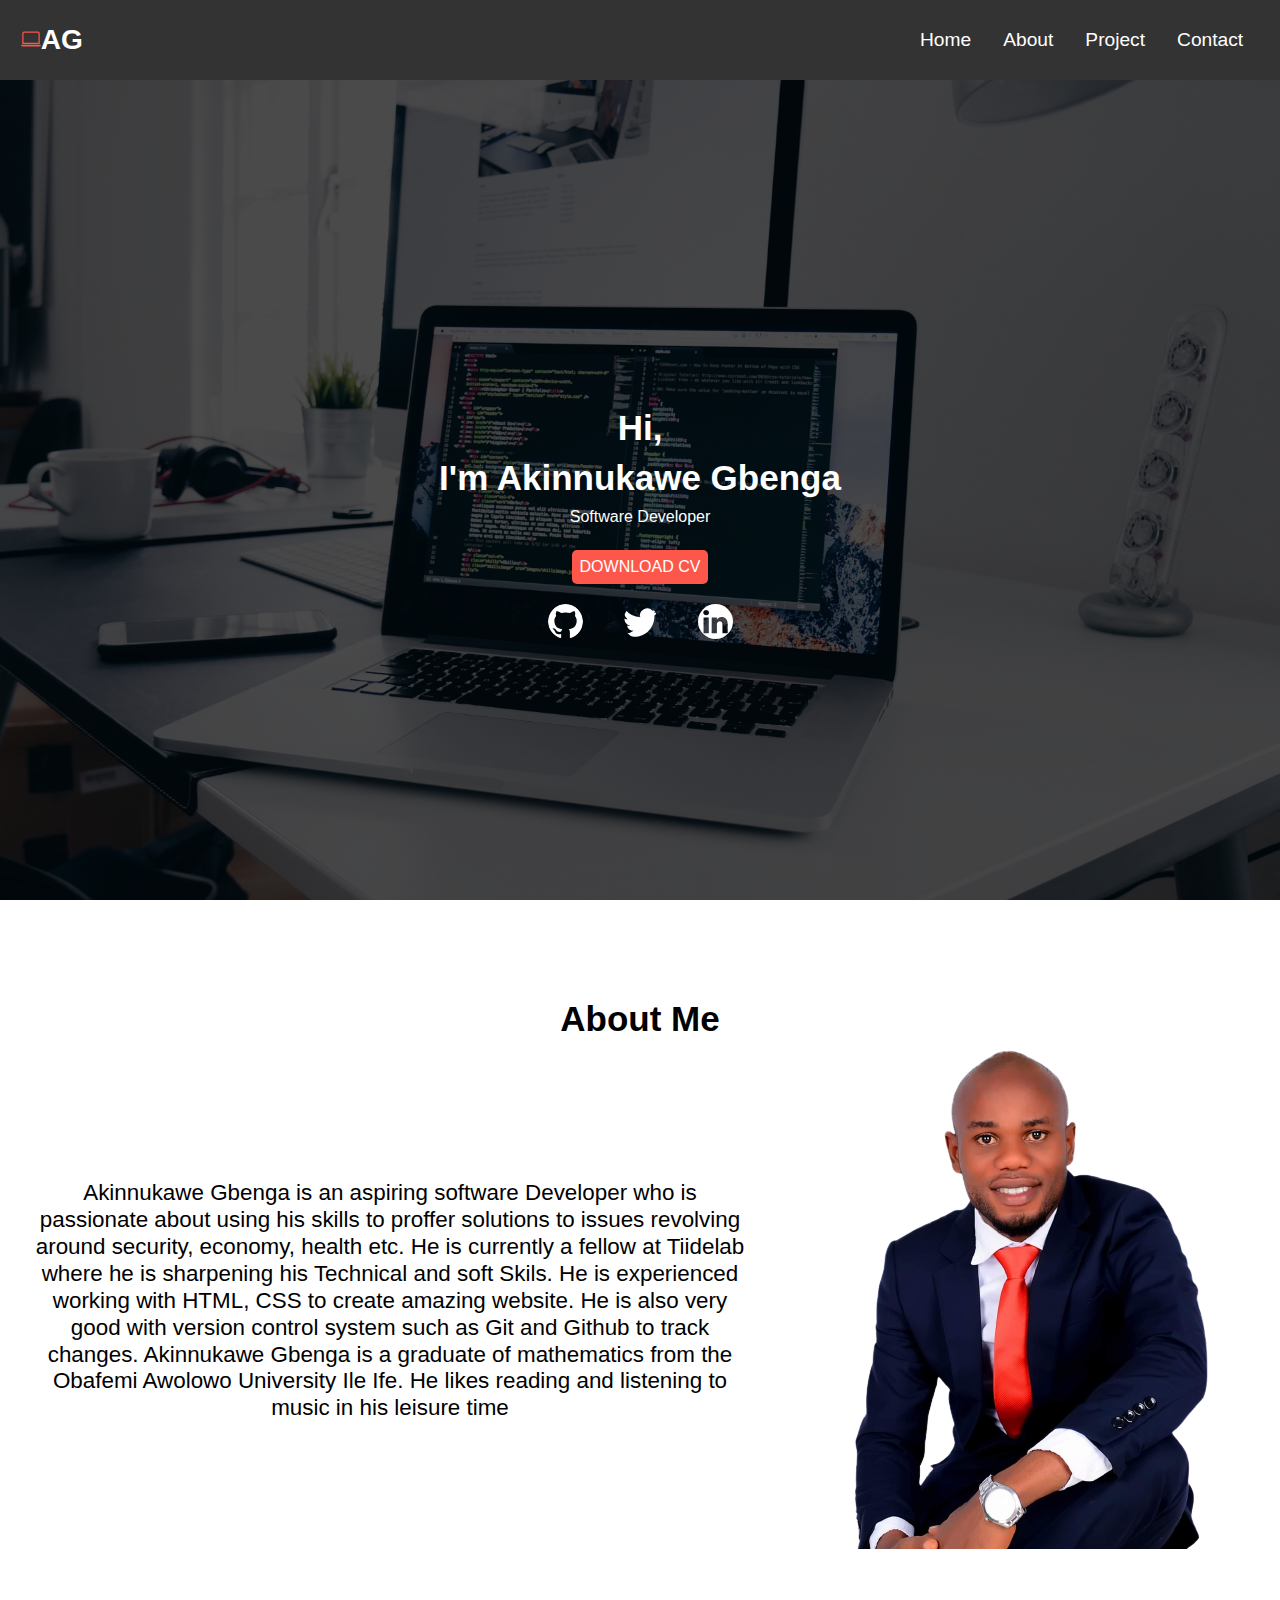
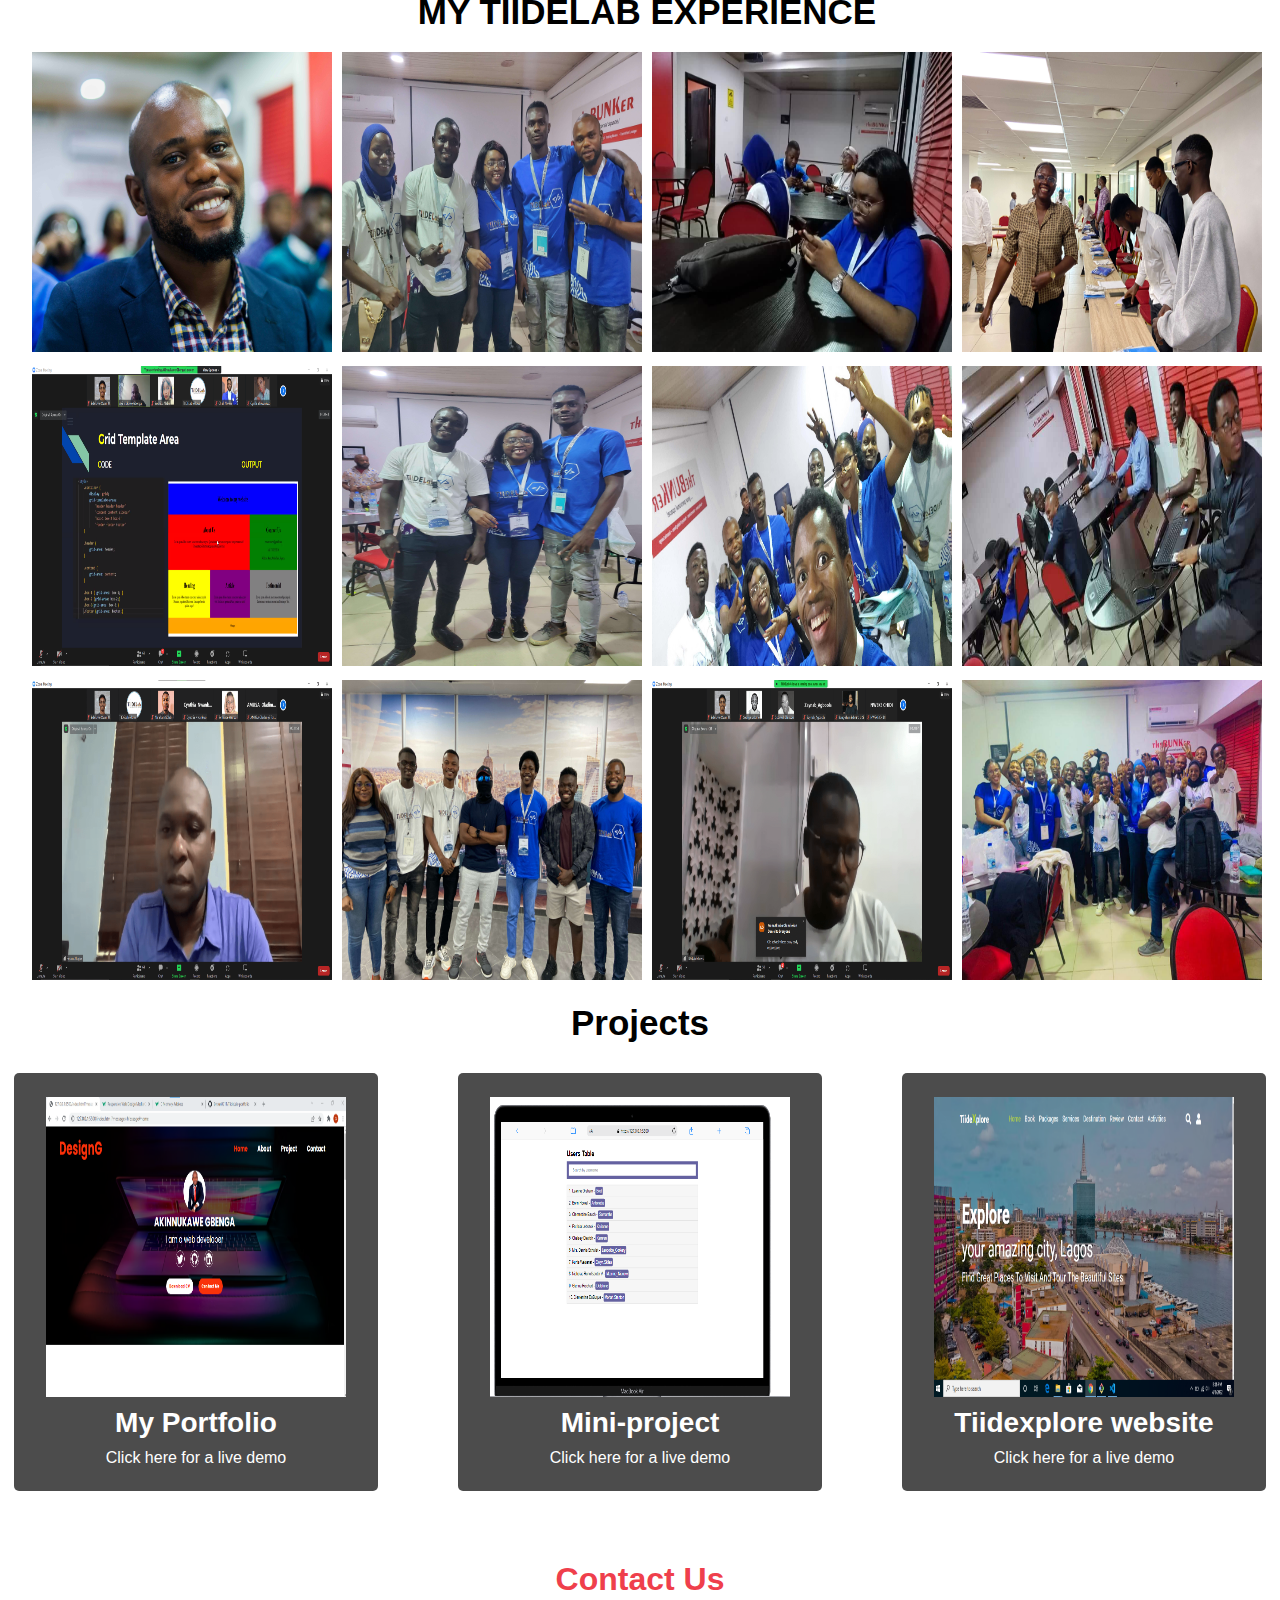
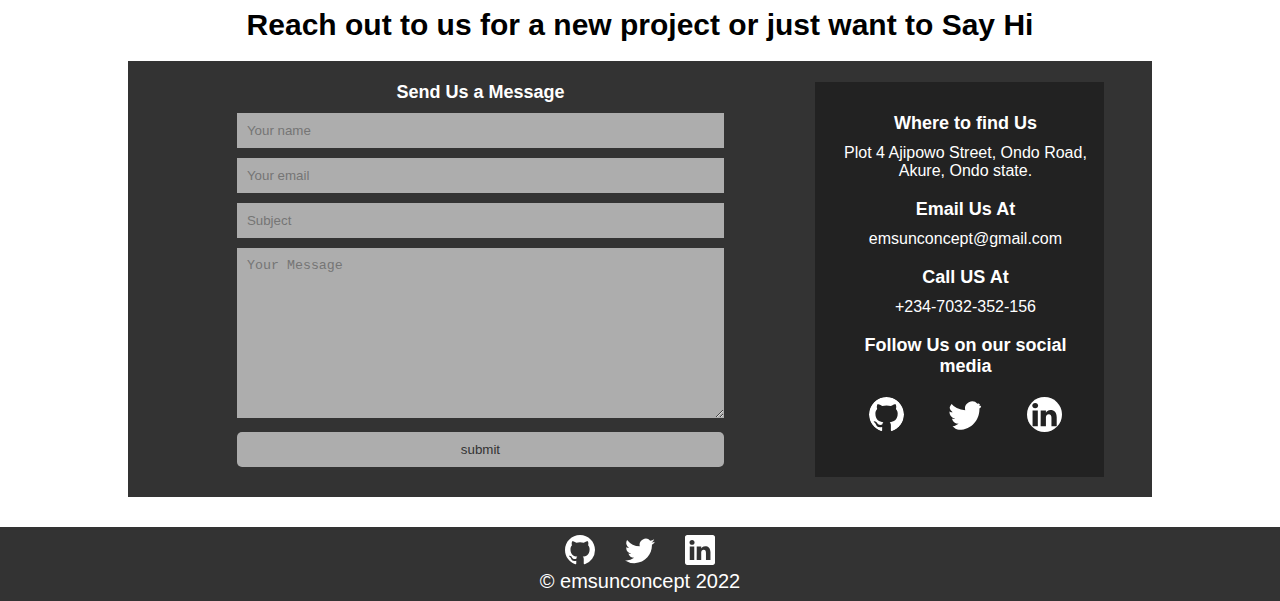
<file: index.html>
<!DOCTYPE html>
<html lang="en">

<head>
    <meta charset="UTF-8">
    <meta http-equiv="X-UA-Compatible" content="IE=edge">
    <meta name="viewport" content="width=device-width, initial-scale=1.0">
    <title>Akinnukawe Gbenga | Home</title>
    <link rel="stylesheet" href="./css/style.css">
</head>

<body>
    <nav id="nav_header">
        <div id="logo">
            <h3><span class="pry-color"><svg xmlns="http://www.w3.org/2000/svg" width="16" height="16"
                        fill="currentColor" class="bi bi-laptop" viewBox="0 0 16 16">
                        <path
                            d="M13.5 3a.5.5 0 0 1 .5.5V11H2V3.5a.5.5 0 0 1 .5-.5h11zm-11-1A1.5 1.5 0 0 0 1 3.5V12h14V3.5A1.5 1.5 0 0 0 13.5 2h-11zM0 12.5h16a1.5 1.5 0 0 1-1.5 1.5h-13A1.5 1.5 0 0 1 0 12.5z" />
                    </svg></span>AG</h3>
        </div>
        <div class="list" id="hamburger" onclick="displayNav()"><svg xmlns="http://www.w3.org/2000/svg" width="16" height="16" fill="currentColor" class="bi bi-list" viewBox="0 0 16 16">
            <path fill-rule="evenodd" d="M2.5 12a.5.5 0 0 1 .5-.5h10a.5.5 0 0 1 0 1H3a.5.5 0 0 1-.5-.5zm0-4a.5.5 0 0 1 .5-.5h10a.5.5 0 0 1 0 1H3a.5.5 0 0 1-.5-.5zm0-4a.5.5 0 0 1 .5-.5h10a.5.5 0 0 1 0 1H3a.5.5 0 0 1-.5-.5z"/>
        </svg></div>

        <div class="nav-bar" id="nav-bar">
            <ul class="ul-display" id="ul-display">
                <li><a href="#main-container">Home</a></li>
                <li><a href="#about-container">About</a></li>
                <li><a href="#project-container">Project</a></li>
                <li><a href="#contact-container">Contact</a></li>
            </ul>
        </div>
    </nav>

    <section id="main-container">
        <div class="main-content">
            <h2>Hi,</h2>
            <h3>I'm Akinnukawe Gbenga</h3>
            <p>Software Developer</p>
            <a class="links" href="./img/Gbenga Akinnukawe (1).pdf">DOWNLOAD CV</a>
            <div class="social-container">
                <a href="https://github.com/Emsun0211"><svg xmlns="http://www.w3.org/2000/svg" width="16" height="16"
                        fill="currentColor" class="bi bi-github" viewBox="0 0 16 16">
                        <path
                            d="M8 0C3.58 0 0 3.58 0 8c0 3.54 2.29 6.53 5.47 7.59.4.07.55-.17.55-.38 0-.19-.01-.82-.01-1.49-2.01.37-2.53-.49-2.69-.94-.09-.23-.48-.94-.82-1.13-.28-.15-.68-.52-.01-.53.63-.01 1.08.58 1.23.82.72 1.21 1.87.87 2.33.66.07-.52.28-.87.51-1.07-1.78-.2-3.64-.89-3.64-3.95 0-.87.31-1.59.82-2.15-.08-.2-.36-1.02.08-2.12 0 0 .67-.21 2.2.82.64-.18 1.32-.27 2-.27.68 0 1.36.09 2 .27 1.53-1.04 2.2-.82 2.2-.82.44 1.1.16 1.92.08 2.12.51.56.82 1.27.82 2.15 0 3.07-1.87 3.75-3.65 3.95.29.25.54.73.54 1.48 0 1.07-.01 1.93-.01 2.2 0 .21.15.46.55.38A8.012 8.012 0 0 0 16 8c0-4.42-3.58-8-8-8z" />
                    </svg></a>

                <a href="https://twitter.com/Emiloluwa"><svg xmlns="http://www.w3.org/2000/svg" width="16" height="16"
                        fill="currentColor" class="bi bi-twitter" viewBox="0 0 16 16">
                        <path
                            d="M5.026 15c6.038 0 9.341-5.003 9.341-9.334 0-.14 0-.282-.006-.422A6.685 6.685 0 0 0 16 3.542a6.658 6.658 0 0 1-1.889.518 3.301 3.301 0 0 0 1.447-1.817 6.533 6.533 0 0 1-2.087.793A3.286 3.286 0 0 0 7.875 6.03a9.325 9.325 0 0 1-6.767-3.429 3.289 3.289 0 0 0 1.018 4.382A3.323 3.323 0 0 1 .64 6.575v.045a3.288 3.288 0 0 0 2.632 3.218 3.203 3.203 0 0 1-.865.115 3.23 3.23 0 0 1-.614-.057 3.283 3.283 0 0 0 3.067 2.277A6.588 6.588 0 0 1 .78 13.58a6.32 6.32 0 0 1-.78-.045A9.344 9.344 0 0 0 5.026 15z" />
                    </svg></a>
                <a href="https://www.linkedin.com/in/akinnukawe-gbenga"><svg xmlns="http://www.w3.org/2000/svg"
                        width="16" height="16" fill="currentColor" class="bi bi-linkedin" viewBox="0 0 16 16">
                        <path
                            d="M0 1.146C0 .513.526 0 1.175 0h13.65C15.474 0 16 .513 16 1.146v13.708c0 .633-.526 1.146-1.175 1.146H1.175C.526 16 0 15.487 0 14.854V1.146zm4.943 12.248V6.169H2.542v7.225h2.401zm-1.2-8.212c.837 0 1.358-.554 1.358-1.248-.015-.709-.52-1.248-1.342-1.248-.822 0-1.359.54-1.359 1.248 0 .694.521 1.248 1.327 1.248h.016zm4.908 8.212V9.359c0-.216.016-.432.08-.586.173-.431.568-.878 1.232-.878.869 0 1.216.662 1.216 1.634v3.865h2.401V9.25c0-2.22-1.184-3.252-2.764-3.252-1.274 0-1.845.7-2.165 1.193v.025h-.016a5.54 5.54 0 0 1 .016-.025V6.169h-2.4c.03.678 0 7.225 0 7.225h2.4z" />
                    </svg></a>

            </div>
        </div>
    </section>
    <!-- About -->
    <section id="about-container">
        <h2>About Me</h2>
        <div class="about-content">
            <p class="about">Akinnukawe Gbenga is an aspiring software Developer who is passionate about using his skills to proffer
                solutions to issues revolving around security, economy, health etc. He is currently a fellow at Tiidelab where he is sharpening 
                his Technical and soft Skils.
                He is experienced working with HTML, CSS to create amazing website. He is also very good with version
                control system such as Git and Github to track changes.
                Akinnukawe Gbenga is a graduate of mathematics from the Obafemi Awolowo University Ile Ife.
                He likes reading and listening to music in his leisure time</p>
            <div class="skills">

            </div>
            <div id="about-img"><img src="./img/Akinnukawe_Gbenga.png" alt=""></div>
        </div>


    </section>
    <section id="gallery-container">
        <h2 class="gallery-header">MY TIIDELAB EXPERIENCE</h2>
        <div class="box"><img src="./img/Gbenga - Copy.jpg" alt="Gbenga"></div>
        <div class="box"><img src="./img/Lagos2 - Copy.jpg" alt="July5presentation3"></div>
        <div class="box"><img src="./img/Adaeze - Copy.jpg" alt="July5presentation3"></div>
        <div class="box"><img src="./img/Cynthia - Copy.JPG" alt="July5presentation3"></div>
        <div class="box"><img src="./img/July5presentation3.png" alt="July5presentation3"></div>
        <div class="box"><img src="./img/Lagos1 - Copy.jpg" alt="July5presentation3"></div>
        <div class="box"><img src="./img/Lagos3 - Copy.jpg" alt="July5presentation3"></div>
        <div class="box"><img src="./img/Lagos4.jpg" alt="July5presentation3"></div>
        <div class="box"><img src="./img/Lagos5.jpg" alt="July5presentation3"></div>
        <div class="box"><img src="./img/HackSultan - Copy.JPG" alt="July5presentation3"></div>
        <div class="box"><img src="./img/MrFarouk.png" alt="July5presentation3"></div>
        <div class="box"><img src="./img/Headline.jpg" alt="July5presentation3"></div>
    </section>
    <!-- Project -->

    <div class="project-header">
        <h2>Projects</h2>
    </div>
    <section id="project-container">
        <div class="project">
            <img src="./img/oldportfolio.png" alt="old portfolio">
            <h3>My Portfolio</h3>
            <a href="https://emsun-portfolio-tiidelab.netlify.app/">Click here for a live demo</a>
        </div>

        <div class="project">
            <img src="./img/miniproject.png" alt="miniproject">
            <h3>Mini-project</h3>
            <a href="https://emsunminiproject.netlify.app/">Click here for a live demo</a>
        </div>
        <div class="project">
            <img src="./img/biggerscreen.PNG" alt="Tiidexplore">
            <h3>Tiidexplore website</h3>
            <a href="tiidexplore.netlify.app">Click here for a live demo</a>
        </div>
    </section>

    <section id="contact-container">
        <div class="contact-header">
            <h2>Contact Us</h2>
            <h3>Reach out to us for a new project or just want to Say Hi</h3>
        </div>
        <div class="contact-content">
            <form action="" class="form">
                <h2>Send Us a Message</h2>

                <input type="text" name="name" id="name" placeholder="Your name" class="input-form"><br>

                <input type="email" name="email" id="email" placeholder="Your email" class="input-form"><br>

                <input type="text" name="subject" id="subject" placeholder="Subject" class="input-form"><br>
                <textarea name="" id="" cols="30" rows="10" placeholder="Your Message"
                    class="input-form"></textarea><br>
                <button type="submit" class="input-form btn">submit</button>
            </form>

            <div class="contact-details">
                <div class="contact-items">
                    <h2>Where to find Us</h2>
                    <p>Plot 4 Ajipowo Street, Ondo Road, Akure, Ondo state.</p>
                </div>
                <div class="contact-items">
                    <h2>Email Us At</h2>
                    <p>emsunconcept@gmail.com</p>
                </div>
                <div class="contact-items">
                    <h2>Call US At</h2>
                    <p>+234-7032-352-156</p>
                </div>
                <div class="contact-items">
                    <h2>Follow Us on our social media</h2>
                    <div class="social-container">
                        <a href="https://github.com/Emsun0211"><svg xmlns="http://www.w3.org/2000/svg" width="16" height="16"
                                fill="currentColor" class="bi bi-github" viewBox="0 0 16 16">
                                <path
                                    d="M8 0C3.58 0 0 3.58 0 8c0 3.54 2.29 6.53 5.47 7.59.4.07.55-.17.55-.38 0-.19-.01-.82-.01-1.49-2.01.37-2.53-.49-2.69-.94-.09-.23-.48-.94-.82-1.13-.28-.15-.68-.52-.01-.53.63-.01 1.08.58 1.23.82.72 1.21 1.87.87 2.33.66.07-.52.28-.87.51-1.07-1.78-.2-3.64-.89-3.64-3.95 0-.87.31-1.59.82-2.15-.08-.2-.36-1.02.08-2.12 0 0 .67-.21 2.2.82.64-.18 1.32-.27 2-.27.68 0 1.36.09 2 .27 1.53-1.04 2.2-.82 2.2-.82.44 1.1.16 1.92.08 2.12.51.56.82 1.27.82 2.15 0 3.07-1.87 3.75-3.65 3.95.29.25.54.73.54 1.48 0 1.07-.01 1.93-.01 2.2 0 .21.15.46.55.38A8.012 8.012 0 0 0 16 8c0-4.42-3.58-8-8-8z" />
                            </svg></a>
        
                        <a href="https://twitter.com/Emiloluwa"><svg xmlns="http://www.w3.org/2000/svg" width="16" height="16"
                                fill="currentColor" class="bi bi-twitter" viewBox="0 0 16 16">
                                <path
                                    d="M5.026 15c6.038 0 9.341-5.003 9.341-9.334 0-.14 0-.282-.006-.422A6.685 6.685 0 0 0 16 3.542a6.658 6.658 0 0 1-1.889.518 3.301 3.301 0 0 0 1.447-1.817 6.533 6.533 0 0 1-2.087.793A3.286 3.286 0 0 0 7.875 6.03a9.325 9.325 0 0 1-6.767-3.429 3.289 3.289 0 0 0 1.018 4.382A3.323 3.323 0 0 1 .64 6.575v.045a3.288 3.288 0 0 0 2.632 3.218 3.203 3.203 0 0 1-.865.115 3.23 3.23 0 0 1-.614-.057 3.283 3.283 0 0 0 3.067 2.277A6.588 6.588 0 0 1 .78 13.58a6.32 6.32 0 0 1-.78-.045A9.344 9.344 0 0 0 5.026 15z" />
                            </svg></a>
                        <a href="https://www.linkedin.com/in/akinnukawe-gbenga"><svg xmlns="http://www.w3.org/2000/svg"
                                width="16" height="16" fill="currentColor" class="bi bi-linkedin" viewBox="0 0 16 16">
                                <path
                                    d="M0 1.146C0 .513.526 0 1.175 0h13.65C15.474 0 16 .513 16 1.146v13.708c0 .633-.526 1.146-1.175 1.146H1.175C.526 16 0 15.487 0 14.854V1.146zm4.943 12.248V6.169H2.542v7.225h2.401zm-1.2-8.212c.837 0 1.358-.554 1.358-1.248-.015-.709-.52-1.248-1.342-1.248-.822 0-1.359.54-1.359 1.248 0 .694.521 1.248 1.327 1.248h.016zm4.908 8.212V9.359c0-.216.016-.432.08-.586.173-.431.568-.878 1.232-.878.869 0 1.216.662 1.216 1.634v3.865h2.401V9.25c0-2.22-1.184-3.252-2.764-3.252-1.274 0-1.845.7-2.165 1.193v.025h-.016a5.54 5.54 0 0 1 .016-.025V6.169h-2.4c.03.678 0 7.225 0 7.225h2.4z" />
                            </svg></a>
        
                    </div>
                </div>

            </div>
        </div>



    </section>

    <section id="footer">
        <div class="footer-social">
            <a href="https://github.com/Emsun0211"><svg xmlns="http://www.w3.org/2000/svg" width="16" height="16"
                fill="currentColor" class="bi bi-github" viewBox="0 0 16 16">
                <path
                    d="M8 0C3.58 0 0 3.58 0 8c0 3.54 2.29 6.53 5.47 7.59.4.07.55-.17.55-.38 0-.19-.01-.82-.01-1.49-2.01.37-2.53-.49-2.69-.94-.09-.23-.48-.94-.82-1.13-.28-.15-.68-.52-.01-.53.63-.01 1.08.58 1.23.82.72 1.21 1.87.87 2.33.66.07-.52.28-.87.51-1.07-1.78-.2-3.64-.89-3.64-3.95 0-.87.31-1.59.82-2.15-.08-.2-.36-1.02.08-2.12 0 0 .67-.21 2.2.82.64-.18 1.32-.27 2-.27.68 0 1.36.09 2 .27 1.53-1.04 2.2-.82 2.2-.82.44 1.1.16 1.92.08 2.12.51.56.82 1.27.82 2.15 0 3.07-1.87 3.75-3.65 3.95.29.25.54.73.54 1.48 0 1.07-.01 1.93-.01 2.2 0 .21.15.46.55.38A8.012 8.012 0 0 0 16 8c0-4.42-3.58-8-8-8z" />
            </svg></a>

        <a href="https://twitter.com/Emiloluwa"><svg xmlns="http://www.w3.org/2000/svg" width="16" height="16"
                fill="currentColor" class="bi bi-twitter" viewBox="0 0 16 16">
                <path
                    d="M5.026 15c6.038 0 9.341-5.003 9.341-9.334 0-.14 0-.282-.006-.422A6.685 6.685 0 0 0 16 3.542a6.658 6.658 0 0 1-1.889.518 3.301 3.301 0 0 0 1.447-1.817 6.533 6.533 0 0 1-2.087.793A3.286 3.286 0 0 0 7.875 6.03a9.325 9.325 0 0 1-6.767-3.429 3.289 3.289 0 0 0 1.018 4.382A3.323 3.323 0 0 1 .64 6.575v.045a3.288 3.288 0 0 0 2.632 3.218 3.203 3.203 0 0 1-.865.115 3.23 3.23 0 0 1-.614-.057 3.283 3.283 0 0 0 3.067 2.277A6.588 6.588 0 0 1 .78 13.58a6.32 6.32 0 0 1-.78-.045A9.344 9.344 0 0 0 5.026 15z" />
            </svg></a>
        <a href="https://www.linkedin.com/in/akinnukawe-gbenga"><svg xmlns="http://www.w3.org/2000/svg"
                width="16" height="16" fill="currentColor" class="bi bi-linkedin" viewBox="0 0 16 16">
                <path
                    d="M0 1.146C0 .513.526 0 1.175 0h13.65C15.474 0 16 .513 16 1.146v13.708c0 .633-.526 1.146-1.175 1.146H1.175C.526 16 0 15.487 0 14.854V1.146zm4.943 12.248V6.169H2.542v7.225h2.401zm-1.2-8.212c.837 0 1.358-.554 1.358-1.248-.015-.709-.52-1.248-1.342-1.248-.822 0-1.359.54-1.359 1.248 0 .694.521 1.248 1.327 1.248h.016zm4.908 8.212V9.359c0-.216.016-.432.08-.586.173-.431.568-.878 1.232-.878.869 0 1.216.662 1.216 1.634v3.865h2.401V9.25c0-2.22-1.184-3.252-2.764-3.252-1.274 0-1.845.7-2.165 1.193v.025h-.016a5.54 5.54 0 0 1 .016-.025V6.169h-2.4c.03.678 0 7.225 0 7.225h2.4z" />
            </svg></a>
        </div>
        <p>&copy; emsunconcept 2022</p>
    </section>

    <script>
        // const hamburger = document.getElementById("hamburger");
        
        // hamburger.addEventListener('click', function(){
        //     const ul = document.getElementById("nav-bar");
        //     ul.classList.toggle("display-nav");  
            
        // })
        // console.log(ul);
        // console.log(hamburger);

        function displayNav(){
            var ul = document.getElementById("nav-bar");
            ul.classList.toggle("display-nav");

        }
    </script>
</body>

</html>
</file>
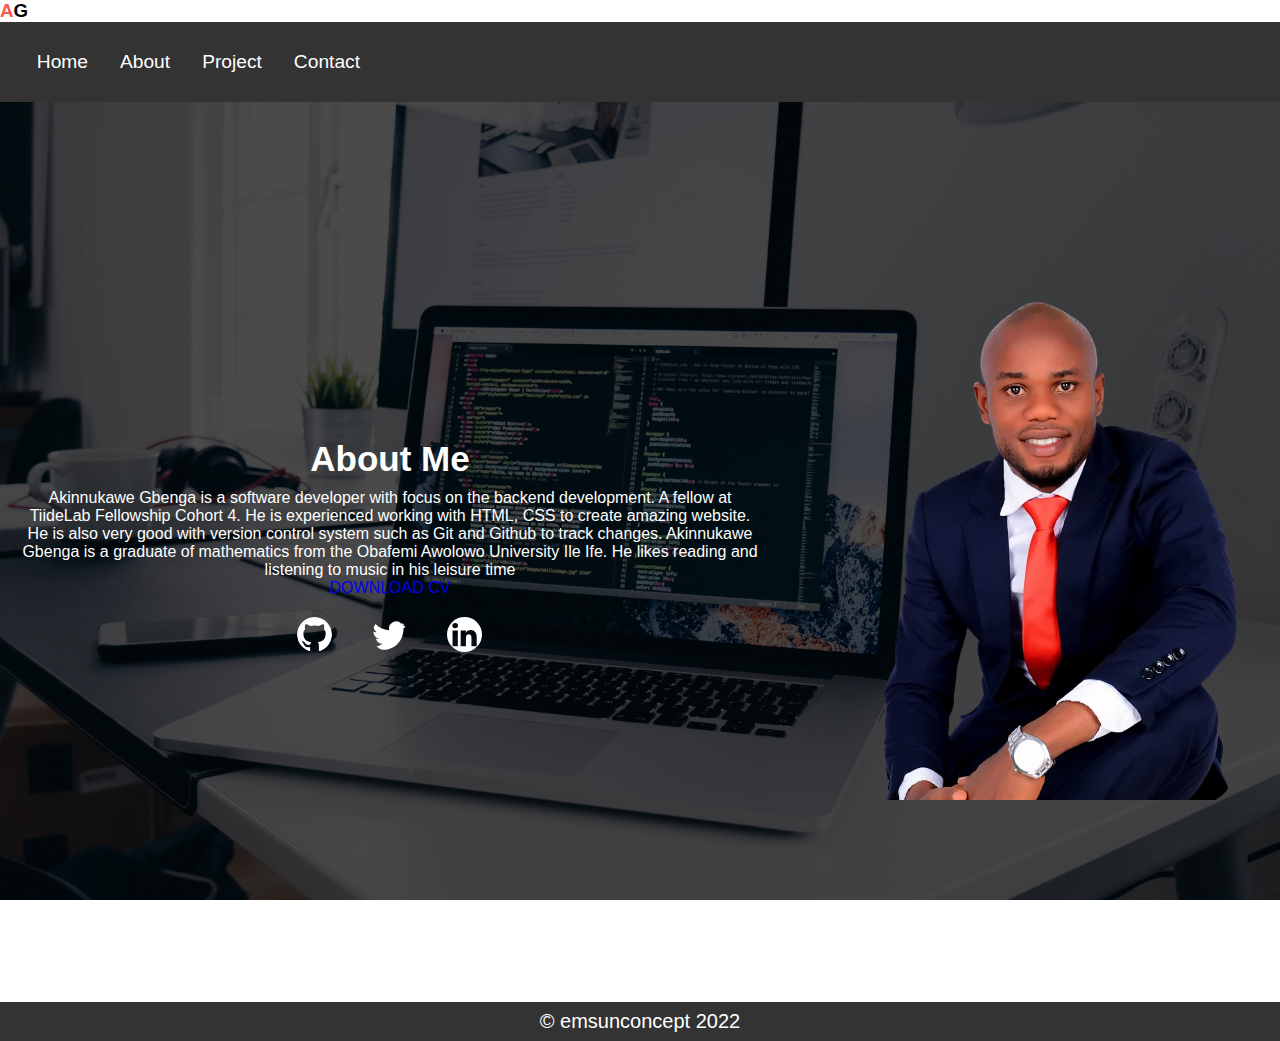
<file: about.html>
<!DOCTYPE html>
<html lang="en">

<head>
    <meta charset="UTF-8">
    <meta http-equiv="X-UA-Compatible" content="IE=edge">
    <meta name="viewport" content="width=device-width, initial-scale=1.0">
    <title>Akinnukawe Gbenga | Home</title>
    <link rel="stylesheet" href="./css/style.css">
</head>

<body>
    <header id="header_section">
        <div id="logo">
            <h3 ><span class="pry-color">A</span>G</h3>
        </div>
        <nav id="nav_header">
            <ul>
                <li><a href="./index.html">Home</a></li>
                <li><a href="./about.html">About</a></li>
                <li><a href="./project.html">Project</a></li>
                <li><a href="./contact.html">Contact</a></li>
            </ul>
        </nav>
    </header>
    <section id="main-container">
        <div class="main-content">
            <h2>About Me</h2>
            <p class="about">Akinnukawe Gbenga is a software developer with focus on the backend development. A fellow at TiideLab Fellowship Cohort 4. 
                He is experienced working with HTML, CSS to create amazing website. He is also very good with version control system such as Git and Github to track changes.
                Akinnukawe Gbenga is a graduate of mathematics from the Obafemi Awolowo University Ile Ife.
                He likes reading and listening to music in his leisure time</p>
            <a class="cv-a" href="./img/Gbenga Akinnukawe (1).pdf">DOWNLOAD CV</a>
            <div class="social-container">
                <a href="https://github.com/Emsun0211"><svg xmlns="http://www.w3.org/2000/svg" width="16" height="16" fill="currentColor" class="bi bi-github" viewBox="0 0 16 16">
                    <path d="M8 0C3.58 0 0 3.58 0 8c0 3.54 2.29 6.53 5.47 7.59.4.07.55-.17.55-.38 0-.19-.01-.82-.01-1.49-2.01.37-2.53-.49-2.69-.94-.09-.23-.48-.94-.82-1.13-.28-.15-.68-.52-.01-.53.63-.01 1.08.58 1.23.82.72 1.21 1.87.87 2.33.66.07-.52.28-.87.51-1.07-1.78-.2-3.64-.89-3.64-3.95 0-.87.31-1.59.82-2.15-.08-.2-.36-1.02.08-2.12 0 0 .67-.21 2.2.82.64-.18 1.32-.27 2-.27.68 0 1.36.09 2 .27 1.53-1.04 2.2-.82 2.2-.82.44 1.1.16 1.92.08 2.12.51.56.82 1.27.82 2.15 0 3.07-1.87 3.75-3.65 3.95.29.25.54.73.54 1.48 0 1.07-.01 1.93-.01 2.2 0 .21.15.46.55.38A8.012 8.012 0 0 0 16 8c0-4.42-3.58-8-8-8z"/>
                </svg></a>
    
                <a href="https://twitter.com/Emiloluwa"><svg xmlns="http://www.w3.org/2000/svg" width="16" height="16" fill="currentColor" class="bi bi-twitter" viewBox="0 0 16 16">
                    <path d="M5.026 15c6.038 0 9.341-5.003 9.341-9.334 0-.14 0-.282-.006-.422A6.685 6.685 0 0 0 16 3.542a6.658 6.658 0 0 1-1.889.518 3.301 3.301 0 0 0 1.447-1.817 6.533 6.533 0 0 1-2.087.793A3.286 3.286 0 0 0 7.875 6.03a9.325 9.325 0 0 1-6.767-3.429 3.289 3.289 0 0 0 1.018 4.382A3.323 3.323 0 0 1 .64 6.575v.045a3.288 3.288 0 0 0 2.632 3.218 3.203 3.203 0 0 1-.865.115 3.23 3.23 0 0 1-.614-.057 3.283 3.283 0 0 0 3.067 2.277A6.588 6.588 0 0 1 .78 13.58a6.32 6.32 0 0 1-.78-.045A9.344 9.344 0 0 0 5.026 15z"/>
                </svg></a>
                <a href="https://www.linkedin.com/in/akinnukawe-gbenga"><svg xmlns="http://www.w3.org/2000/svg" width="16" height="16" fill="currentColor" class="bi bi-linkedin" viewBox="0 0 16 16">
                    <path d="M0 1.146C0 .513.526 0 1.175 0h13.65C15.474 0 16 .513 16 1.146v13.708c0 .633-.526 1.146-1.175 1.146H1.175C.526 16 0 15.487 0 14.854V1.146zm4.943 12.248V6.169H2.542v7.225h2.401zm-1.2-8.212c.837 0 1.358-.554 1.358-1.248-.015-.709-.52-1.248-1.342-1.248-.822 0-1.359.54-1.359 1.248 0 .694.521 1.248 1.327 1.248h.016zm4.908 8.212V9.359c0-.216.016-.432.08-.586.173-.431.568-.878 1.232-.878.869 0 1.216.662 1.216 1.634v3.865h2.401V9.25c0-2.22-1.184-3.252-2.764-3.252-1.274 0-1.845.7-2.165 1.193v.025h-.016a5.54 5.54 0 0 1 .016-.025V6.169h-2.4c.03.678 0 7.225 0 7.225h2.4z"/>
                </svg></a>
    
            </div>
        </div>
       
        <div id="main-img"><img src="./img/Akinnukawe_Gbenga.png" alt=""></div>
    </section>
    <section id="footer">
        <p>&copy; emsunconcept 2022</p>
    </section>
</body>

</html>
</file>
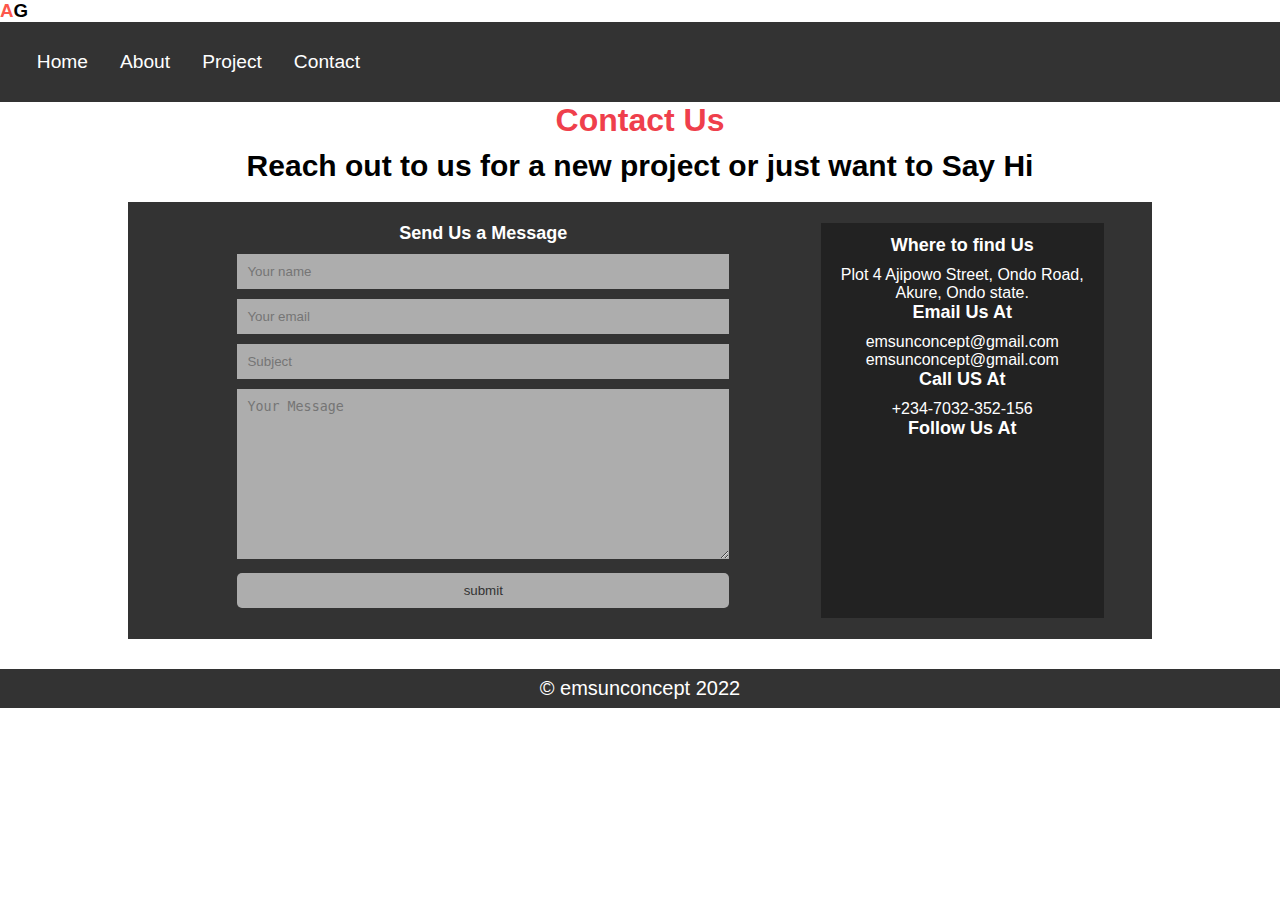
<file: contact.html>
<!DOCTYPE html>
<html lang="en">

<head>
    <meta charset="UTF-8">
    <meta http-equiv="X-UA-Compatible" content="IE=edge">
    <meta name="viewport" content="width=device-width, initial-scale=1.0">
    <title>Akinnukawe Gbenga | Home</title>
    <link rel="stylesheet" href="./css/style.css">
</head>

<body>
    <header id="header_section">
        <div id="logo">
            <h3 ><span class="pry-color">A</span>G</h3>
        </div>
        <nav id="nav_header">
            <ul>
                <li><a href="./index.html">Home</a></li>
                <li><a href="./about.html">About</a></li>
                <li><a href="./project.html">Project</a></li>
                <li><a href="./contact.html">Contact</a></li>
            </ul>
        </nav>
    </header>
    <section id="contact-container">
        <div class="contact-header">
            <h2>Contact Us</h2>
            <h3>Reach out to us for a new project or  just want to Say Hi</h3>
        </div>
        <div class="contact-content">
           
            <form action="" class="form">
                <h2>Send Us a Message</h2>
                
                <input type="text" name="name" id="name" placeholder="Your name"  class="input-form"><br>
               
                <input type="email" name="email" id="email" placeholder="Your email" class="input-form"><br>
            
                <input type="text" name="subject" id="subject" placeholder="Subject" class="input-form"><br>
                <textarea name="" id="" cols="30" rows="10" placeholder="Your Message" class="input-form"></textarea><br>
                <button type="submit" class="input-form btn">submit</button>
            </form>

            <div class="contact-details">
                <div>
                    <h2>Where to find Us</h2>
                    <p>Plot 4 Ajipowo Street, Ondo Road, Akure, Ondo state.</p>
                </div>
                <div>
                    <h2>Email Us At</h2>
                    <p>emsunconcept@gmail.com</p>
                    <p>emsunconcept@gmail.com</p>
                </div>
                <div>
                    <h2>Call US At</h2>
                    <p>+234-7032-352-156</p>
                </div>
                <div>
                    <h2>Follow Us At</h2>
                    
                </div>
                
            </div>
        </div>
        
        
       
    </section>
    <section id="footer">
        <p>&copy; emsunconcept 2022</p>
    </section>
</body>

</html>
</file>
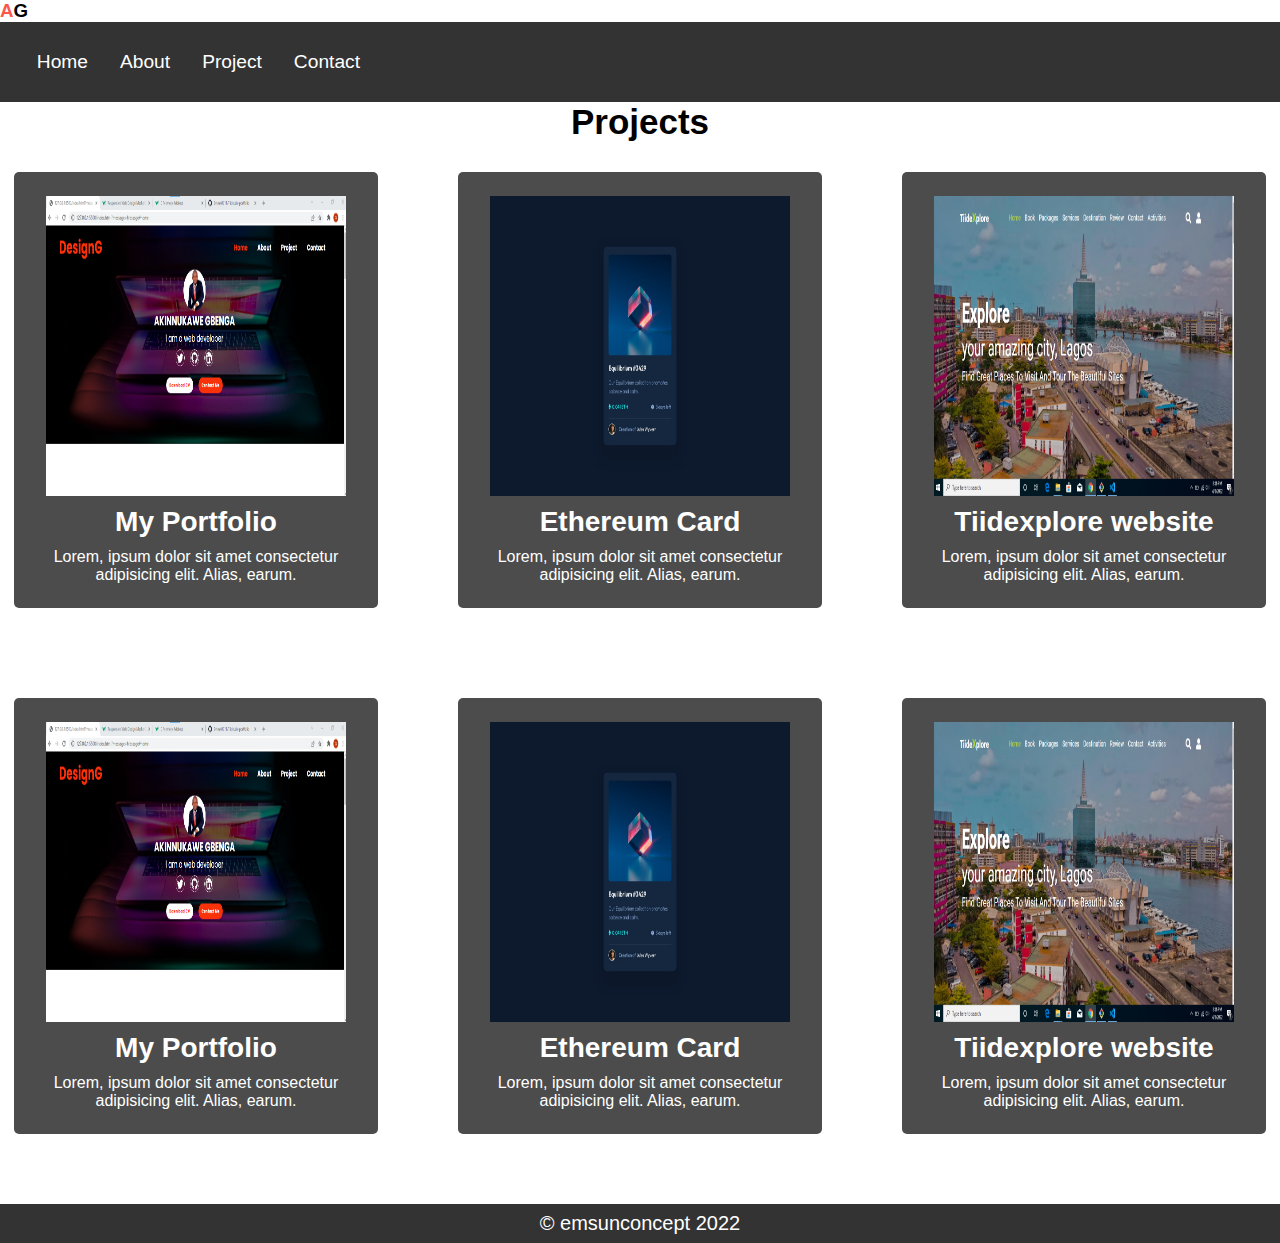
<file: project.html>
<!DOCTYPE html>
<html lang="en">

<head>
    <meta charset="UTF-8">
    <meta http-equiv="X-UA-Compatible" content="IE=edge">
    <meta name="viewport" content="width=device-width, initial-scale=1.0">
    <title>Akinnukawe Gbenga | Home</title>
    <link rel="stylesheet" href="./css/style.css">
</head>

<body>
    <header id="header_section">
        <div id="logo">
            <h3 ><span class="pry-color">A</span>G</h3>
        </div>
        <nav id="nav_header">
            <ul>
                <li><a href="./index.html">Home</a></li>
                <li><a href="./about.html">About</a></li>
                <li><a href="./project.html">Project</a></li>
                <li><a href="contact.html">Contact</a></li>
            </ul>
        </nav>
    </header>
    <div class="project-header">
        <h2>Projects</h2>
    </div>
    <section id="project-container">
    <div class="project">
        <img src="./img/oldportfolio.png" alt="old portfolio">
        <h3>My Portfolio</h3>
        <p>Lorem, ipsum dolor sit amet consectetur adipisicing elit. Alias, earum.</p>
        <a href=""></a>
    </div>

    <div class="project">
        <img src="./img/eth-desktop-design.jpg" alt="ethereum card">
        <h3>Ethereum Card</h3>
        <p>Lorem, ipsum dolor sit amet consectetur adipisicing elit. Alias, earum.</p>
        <a href=""></a>
    </div>
    <div class="project">
        <img src="./img/biggerscreen.PNG" alt="Tiidexplore">
        <h3>Tiidexplore website</h3>
        <p>Lorem, ipsum dolor sit amet consectetur adipisicing elit. Alias, earum.</p>
        <a href=""></a>
    </div>
    </section>
    <section id="project-container">
        <div class="project">
            <img src="./img/oldportfolio.png" alt="old portfolio">
            <h3>My Portfolio</h3>
            <p>Lorem, ipsum dolor sit amet consectetur adipisicing elit. Alias, earum.</p>
            <a href=""></a>
        </div>
    
        <div class="project">
            <img src="./img/eth-desktop-design.jpg" alt="ethereum card">
            <h3>Ethereum Card</h3>
            <p>Lorem, ipsum dolor sit amet consectetur adipisicing elit. Alias, earum.</p>
            <a href=""></a>
        </div>
        <div class="project">
            <img src="./img/biggerscreen.PNG" alt="Tiidexplore">
            <h3>Tiidexplore website</h3>
            <p>Lorem, ipsum dolor sit amet consectetur adipisicing elit. Alias, earum.</p>
            <a href=""></a>
        </div>
        </section>
    <section id="footer">
        <p>&copy; emsunconcept 2022</p>
    </section>
</body>

</html>
</file>
<file: css/style.css>
*{
    padding: 0;
    margin: 0;
    box-sizing: border-box;
    text-decoration: none;
    list-style: none;
}
html{
    scroll-behavior: smooth; 
}

@import url('https://fonts.googleapis.com/css2?family=Outfit:wght@500&family=Poppins:ital,wght@0,100;0,200;0,400;0,500;0,600;0,700;0,800;0,900;1,100;1,200;1,300;1,400;1,500;1,600;1,700;1,800;1,900&display=swap');

body{
    
    font-family: 'poppins', sans-serif;
    overflow-x: hidden; 
}

/* utilities */
.pry-color{
    color: #FD574B;
}

.center-align{
    text-align: center;
}

#contact-container h2{
    font-size: 18px;
}

.sec-section{
    padding: 1.5rem 3rem;
    margin: 1.5rem 2rem;
}

#nav_header{
   background-color: #333;
   position: sticky;
   top: 0;
   color: #fff;
   display: flex;
   justify-content: space-between;
   align-items: center;
   z-index: 1;
   padding: 1.3rem;
   width: 100%;
   height: 80px;
}

#nav_header #logo{
    font-size: 1.5rem;
}
#nav_header #logo svg{
    width: 20px;
    height: 20px;
}

#nav_header ul{
    display: flex;
    align-items: center;
}

#nav_header ul li a{
    color: #fff;
    font-size: 1.2rem;
    padding: 0.75rem;
    margin: 0  0.25rem;
}

#nav_header ul li a:hover{
    background-color: #ef3f4c;
    border-radius: 5px;
}

.list svg{
    width: 40px;
    height: 40px;
    color: #fff;
    /* position: absolute;
    top: 0.75rem;
    right: 0.75rem; */
    display: none;
}

#main-container{
    background:linear-gradient(30deg, rgba(0,0,0, 0.7), rgba(0,0,0,0.7)), url('../img/webdev2.jpg') 
    no-repeat center center/cover;
    background-attachment: fixed;
    display: flex;
    justify-content: center;
    align-items: center;
    color: #fff;
    padding: 4rem 0;
    height: 100vh;
    width: 100%;
    
}

#main-container .main-content{
    display: flex;
    flex-direction: column;
    justify-content: center;
    align-items: center;
    padding: 3rem 1.3rem;
    text-align: center;
}

#main-container .main-content h3, h2{
    font-size: 35px;
    margin-bottom: 10px;
}


#main-container .main-content .links{
    background-color: #FD574B;
    margin-top: 1.5rem;
    padding: 0.5rem 0.5rem;
    color: #fff;
    border-radius: 5px;
    /* width: 200px; */
    
}

#main-container .main-content .links:hover{
    background-color: #131637;
}



#main-container .social-container{
    display: flex;
    justify-content: center;
    margin: auto;
    padding: 10px 20px;
    width: 50%;
}

.social-container a svg{
    color: #fff;
    width: 35px;
    height: 35px;
    margin-top: 10px;
    margin-left: 20px;
    margin-right: 20px;
    border-radius: 50%;
}

.social-container a svg:hover{
    position: relative;
    top: 5px;
}

/* About  */
#about-container{
    display: flex;
    justify-content: space-between;
    flex-direction: column;
    padding: 1.2rem 1.8rem;
    text-align: center;
    width: 100%;

}

#about-container .about-content{
    display: flex;
    align-items: center;
    justify-content: space-between;
}

#about-container .about-content p{
    font-size: 1.4rem;
    line-height: 1.2;
}




/* contact Page */
#contact-container{
    display: flex;
    flex-direction: column;
    justify-content: center;
    align-items: center;
    /* width: 100%;
    margin: auto; */
    margin-bottom: 30px;
}

#contact-container .contact-content{
    display: flex;
    justify-content: space-between;
    gap: 30px;
    width: 80%;
    background-color:rgba(0,0,0, 0.8);
    padding: 1.3rem 3rem;
    color: #fff;
    
}


#contact-container .contact-header{
    display: flex;
    flex-direction: column;
    text-align: center;
    margin-bottom: 15px;
}

#contact-container .contact-header h2{
    font-size: 32px;
    color: #ef3f4c;
    margin-bottom: 0.25rempx;
}

#contact-container .contact-header h3{
    font-size: 30px;
    margin-bottom: 0.25rem;
}
.contact-content .form{
    width: 80%;
}

.btn{
    color: #333;
    background-color: #fff;
    border: none;
    border-radius: 5px;
}

.btn:hover{
    color: #131637;
}

.contact-content .form .input-form{
    width: 80%;
    border-bottom: 1px solid #fff;
    padding: 10px 10px;
    margin-bottom: 10px;
    background-color: rgba(255,255,255, 0.6);
    border: none;
}
#contact-container .contact-details{
    background-color: #222;
    padding: 0.75rem 1rem;
}

#contact-container .contact-details .contact-items{
    margin-top: 1.2rem;
    margin-left: 0.75rem;
}

/* Gallery section */
#gallery-container{
    display: grid;
    grid-template-columns: repeat(4, 1fr);
    grid-gap: 10px;
    padding: 1.2rem 2rem;
    text-align: center;
    grid-template-areas: 
    'gallery-header gallery-header gallery-header gallery-header'
    ;
}
.gallery-header{
    grid-area: gallery-header;
}
/* .gallery-links{
    grid-area: gallery-links;
} */
/* .box{
    grid-area: box;
} */
#gallery-container .box img{
    width: 300px;
    height: 300px;
}
/* #gallery-container .box img:hover{
    width: 500px;
    height: 500px;
} */


/* project */
.project-header{
    margin: auto;
    text-align: center;
    /* width: 50%; */
}

#project-container{
    display: flex;
    justify-content: center;
    align-items: center;
    margin-bottom: 50px;
    color: #fff;
}

/* #project-container::before{
    content: "";
    background-color: rgba(0,0,0, 0.4);
} */

#project-container .project{
    display: flex;
    flex-direction: column;
    justify-content: center;
    align-items: center;
    margin: 20px 40px;
    text-align: center;
    background-color: rgba(0,0,0, 0.7);
    padding: 1.5rem 2rem;
    border-radius: 5px;
    
}

#project-container .project:hover{
    position: relative;
    bottom: 5px;
}
#project-container .project img{
    width: 300px;
    height: 300px;
    margin-bottom: 10px;
}

#project-container .project h3{
    margin-bottom: 10px;
    font-size: 28px;
}
#project-container .project a{
    color: #fff;
    font-size: 1rem;
}
#project-container .project a:hover{
    color: #ef3f4c;
}

/* Footer */
#footer{
    width: 100%;
    text-align: center;
    font-size: 20px;
    background-color: #333;
    padding: 0.5rem 2rem;
}

#footer .footer-social svg{
    width: 30px;
    height: 30px;
    margin: 0 0.75rem;
    color: #fff;
    
}

#footer p{
    font-size: 20px;
    color: #fff;
}



/* mediaquerries */

@media (max-width: 500px) {
    #gallery-container{
        grid-template-columns: 1fr;
        grid-template-areas: 
    'gallery-header'
    }
    .gallery-header{grid-area: gallery-header;}

    #about-container .about-content{
        flex-direction: column-reverse;
    }
    #about-container .about-content #about-img{
        margin-bottom: 0.75rem;
    }
    
    .nav-bar{
        display: block;
        position: absolute;
        top: 80px;
        left: 0;
        right: 0;
        /* opacity: 80vh; */
        opacity: 0;
    }
    .display-nav{
        opacity: 1;
        height: 80vh;
    }

    #nav_header .nav-bar ul{
        display: flex;
        flex-direction: column;
        background-color: #222;
        /* height: 80vh; */
    }

    #nav_header ul li{
        margin: 3rem 0.75rem;
    }

    #nav_header #logo svg{
        width: 16px;
        height: 16px;
    }

    .list svg{
        display: inline-block;
        border-radius: 5px;
    }
    .list svg:hover {
        background-color: #666;
    }

    #nav_header #logo{
        font-size: 1.2rem;
    }
}

@media (max-width: 900px) and (min-width: 501px){
    #about-container .about-content{
        flex-direction: column-reverse;
    }
    #about-container .about-content #about-img{
        margin-bottom: 0.75rem;
    }
    #gallery-container{
        grid-template-columns: repeat(2, 1fr);
        grid-template-areas: 
    'gallery-header gallery-header'
    }

    .nav-bar{
        display: block;
        position: absolute;
        top: 80px;
        left: 0;
        right: 0;
        opacity: 80vh;
        opacity: 0;
    }
    .display-nav{
        opacity: 1;
        height: 80vh;
    }

    #nav_header .nav-bar ul{
        display: flex;
        flex-direction: column;
        background-color: #222;
        /* height: 80vh; */
    }

    #nav_header ul li{
        margin: 3rem 0.75rem;
    }

    .list svg{
        display: inline-block;
        border-radius: 5px;
    }
    .list svg:hover {
        background-color: #666;
    }
}
.gallery-header{grid-area: gallery-header;}
#project-container{
    flex-direction: column;
}
#contact-container .contact-content{
    flex-direction: column;
}

.contact-content .form{
    width: 100%;
    text-align: center;
}
.contact-details{
    text-align: center;
}


@media (min-width: 1100px){
    #project-container{
        flex-direction: row;
    }
    #contact-container .contact-content{
        flex-direction: row;
    }
}
</file>
